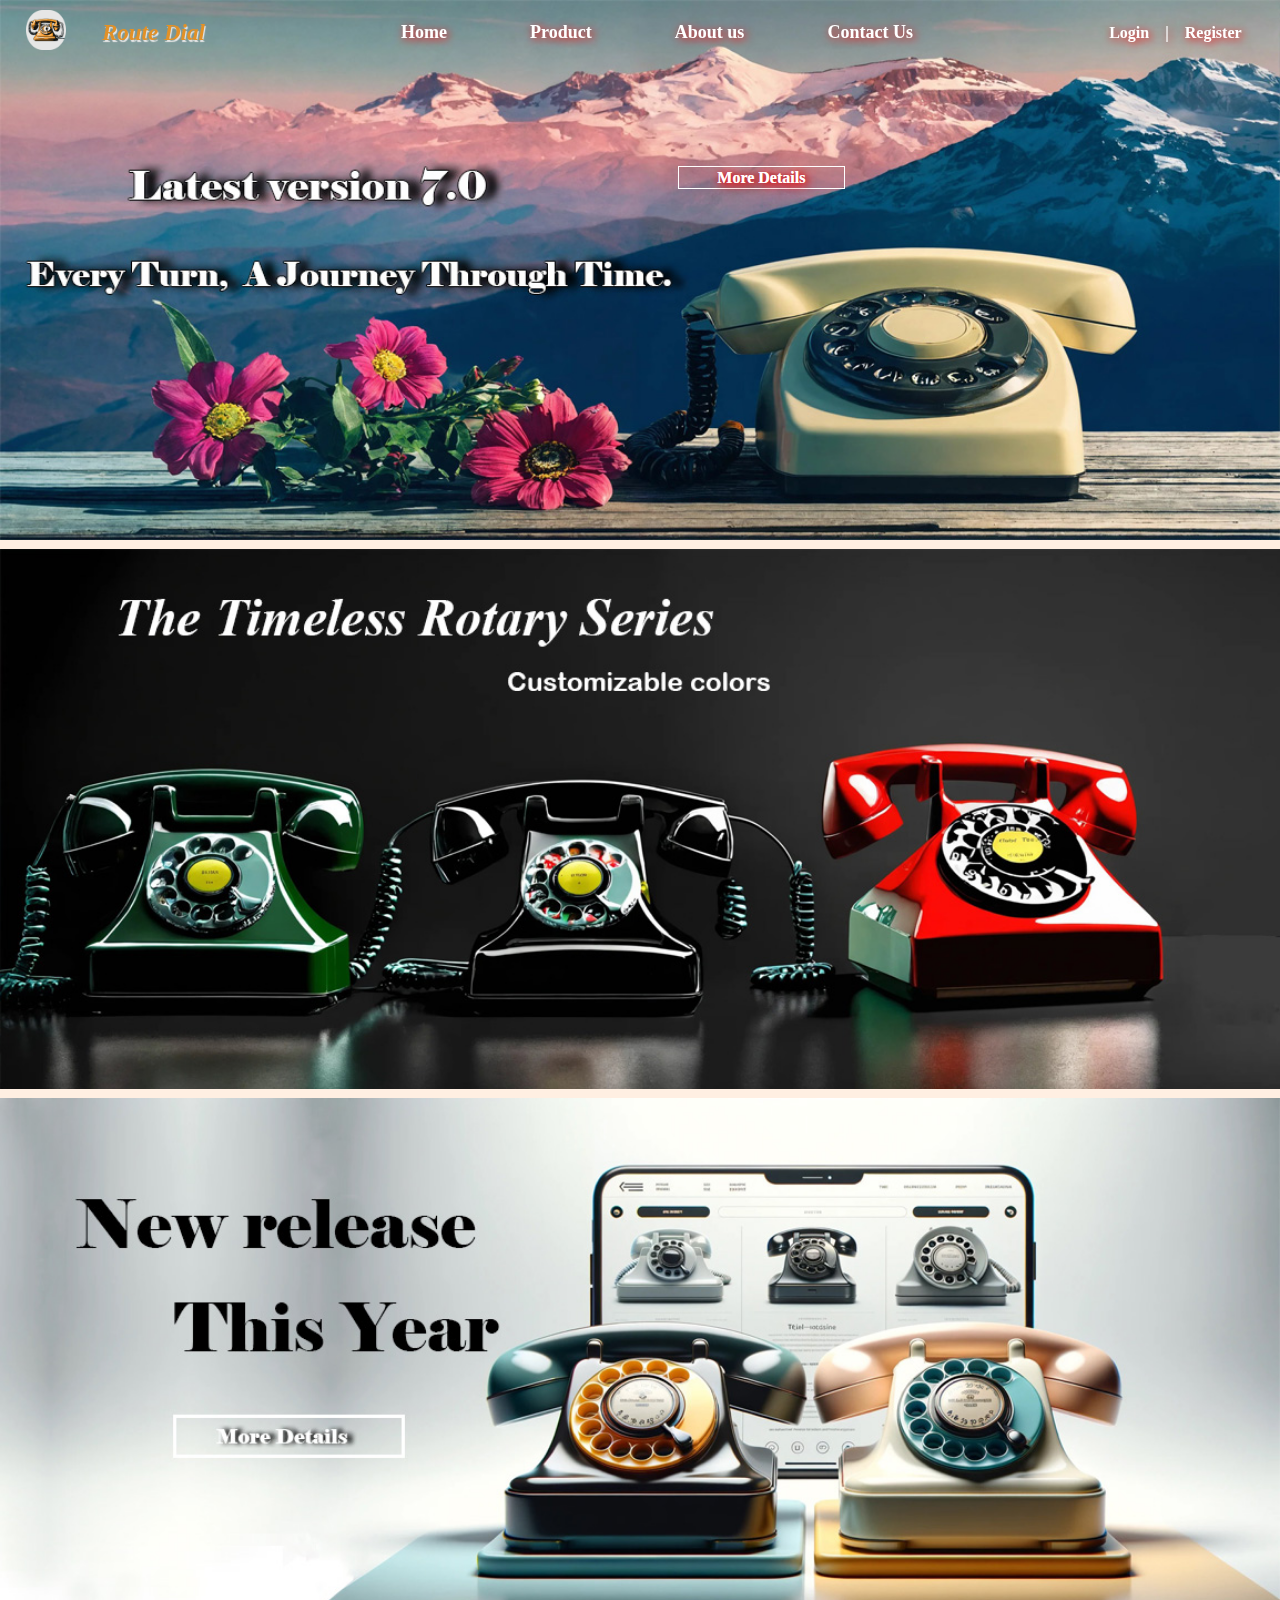
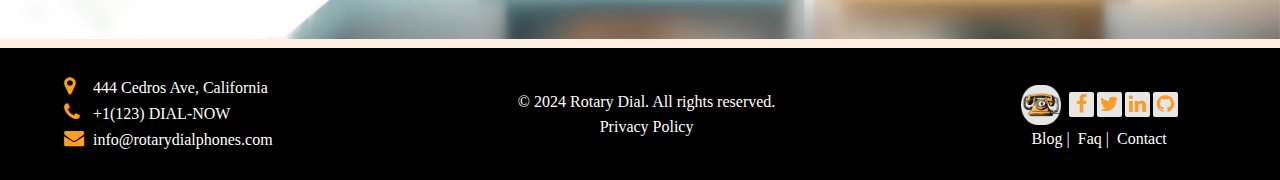
<file: index.html>
<!DOCTYPE html>
<html lang="en">

<head>
  <meta charset="UTF-8">
  <meta name="viewport" content="width=device-width, initial-scale=1.0">
  <meta name="description" content="A website of rotary dial telephone">
  <meta name="keywords" content="rotary dial telephone, telephone">
  <title>Home Page</title>
  <link rel="stylesheet" href="https://cdnjs.cloudflare.com/ajax/libs/font-awesome/4.7.0/css/font-awesome.min.css">
  <link rel="stylesheet" href="./Style.css">
  <link rel="icon" href="./images/logo.png">
</head>

<body>
  <!-- global header -->
  <header id="main-header"></header>

  <main>
    <!-- header picture -->
    <div>
      <img src="./images/1.jpg" alt="Header" class="image">
      <a href="#" class="moreDetail">More Details</a>
    </div>

    <!-- Two images slideshow -->
    <div class="pictureShow" id="pictureShow">
      <div>
        <img src="./images/2.jpg" alt="picture" class="image">
        <a href="#" class="moreDetail">More Details</a>
      </div>
      <div>
        <a href="#">
          <img src="./images/3.jpg" alt="picture" class="image">
        </a>
      </div>
    </div>

    <!-- Third part picture -->
    <div>
      <a href="#"><img src="./images/4.jpg" alt="picture" class="image"></a>
    </div>
  </main>

  <!-- global footer -->
  <footer id="footer-section"></footer>

  <script src="./JS.js"></script>


</body>

</html>
</file>
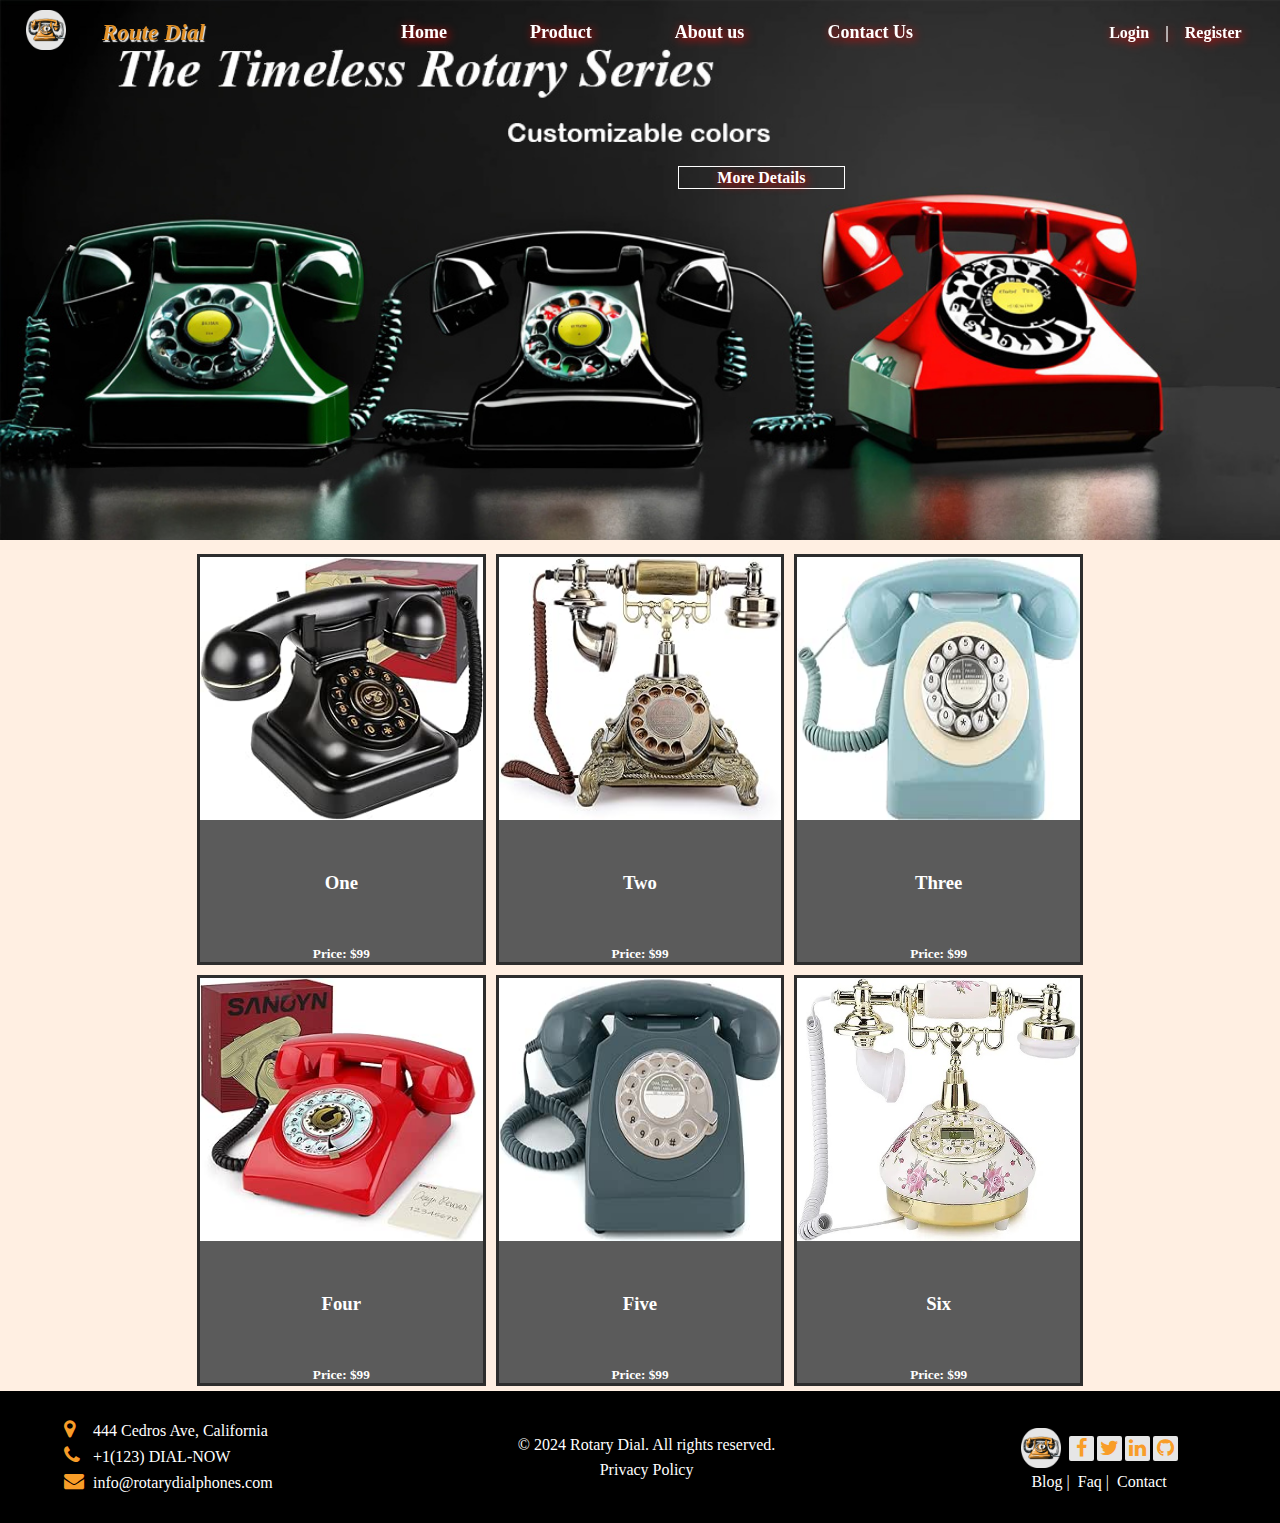
<file: 2.Product.html>
<!DOCTYPE html>
<html lang="en">

<head>
  <meta charset="UTF-8">
  <meta name="viewport" content="width=device-width, initial-scale=1.0">
  <meta name="description" content="A website of rotary dial telephone">
  <meta name="keywords" content="rotary dial telephone, telephone">
  <title>Product Page</title>
  <link rel="stylesheet" href="https://cdnjs.cloudflare.com/ajax/libs/font-awesome/4.7.0/css/font-awesome.min.css">
  <link rel="stylesheet" href="./Style.css">
  <link rel="icon" href="./images/logo.png">
</head>

<body>
  <!-- global header -->
  <header id="main-header"></header>

  <main>
    <!-- first part -->
    <section class="firstPart">
      <div class="pictureShow" id="pictureShow">
        <div>
          <img src="./images/2.jpg" alt="picture" class="image">
          <a href="#" class="moreDetail">More Details</a>
        </div>
        <div>
          <a href="#">
            <img src="./images/3.jpg" alt="picture" class="image">
          </a>
        </div>
      </div>
    </section>

    <!-- second part -->
    <section class="secondPart">
      <div class="card">
        <img src="./images/5.jpg" alt="picture">
        <a href="#">
          <h3>One</h3>
        </a>
        <h5>Price: $99</h5>
      </div>
      <div class="card">
        <img src="./images/6.jpg" alt="picture">
        <a href="#">
          <h3>Two</h3>
        </a>
        <h5>Price: $99</h5>
      </div>
      <div class="card">
        <img src="./images/7.jpg" alt="picture">
        <a href="#">
          <h3>Three</h3>
        </a>
        <h5>Price: $99</h5>
      </div>
      <div class="card">
        <img src="./images/8.jpg" alt="picture">
        <a href="#">
          <h3>Four</h3>
        </a>
        <h5>Price: $99</h5>
      </div>
      <div class="card">
        <img src="./images/9.jpg" alt="picture">
        <a href="#">
          <h3>Five</h3>
        </a>
        <h5>Price: $99</h5>
      </div>
      <div class="card">
        <img src="./images/10.jpg" alt="picture">
        <a href="#">
          <h3>Six</h3>
        </a>
        <h5>Price: $99</h5>
      </div>
    </section>
  </main>

  <!-- global footer -->
  <footer id="footer-section"></footer>

  <script src="./JS.js"></script>
</body>

</html>
</file>
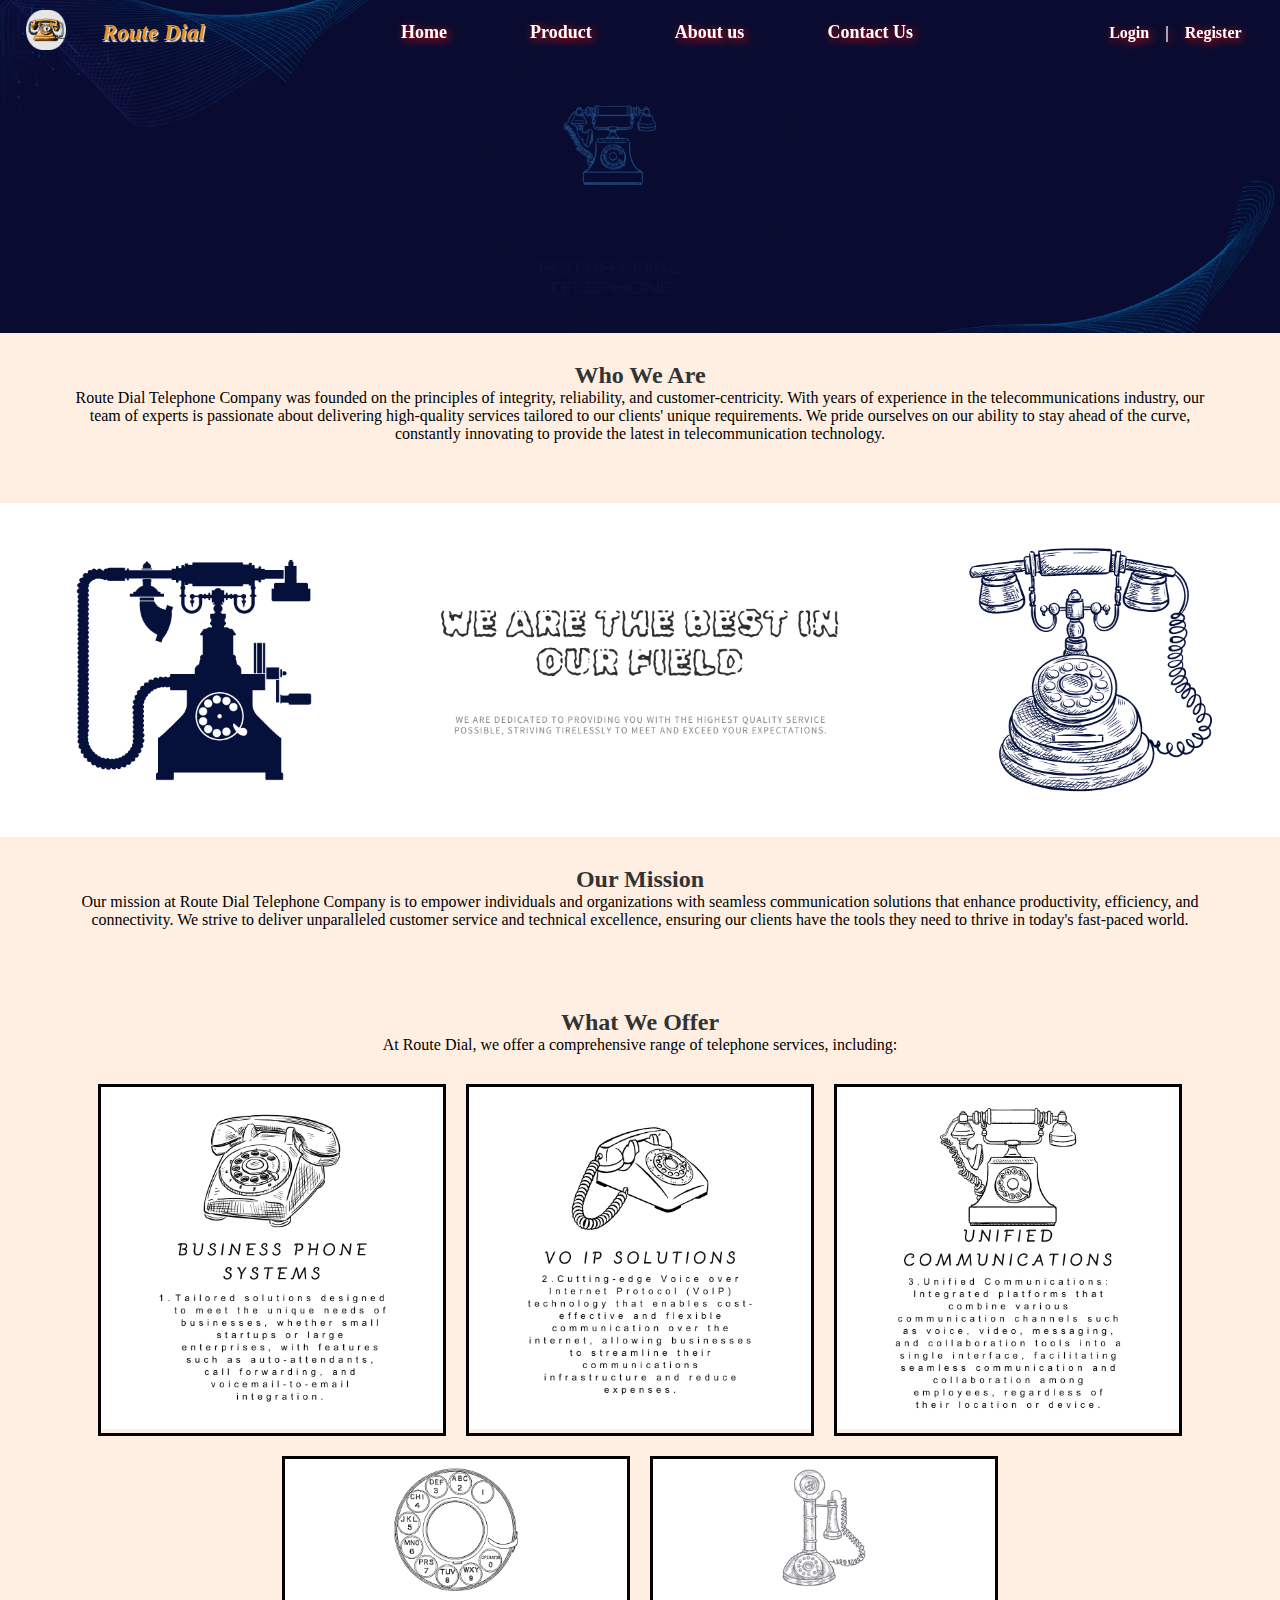
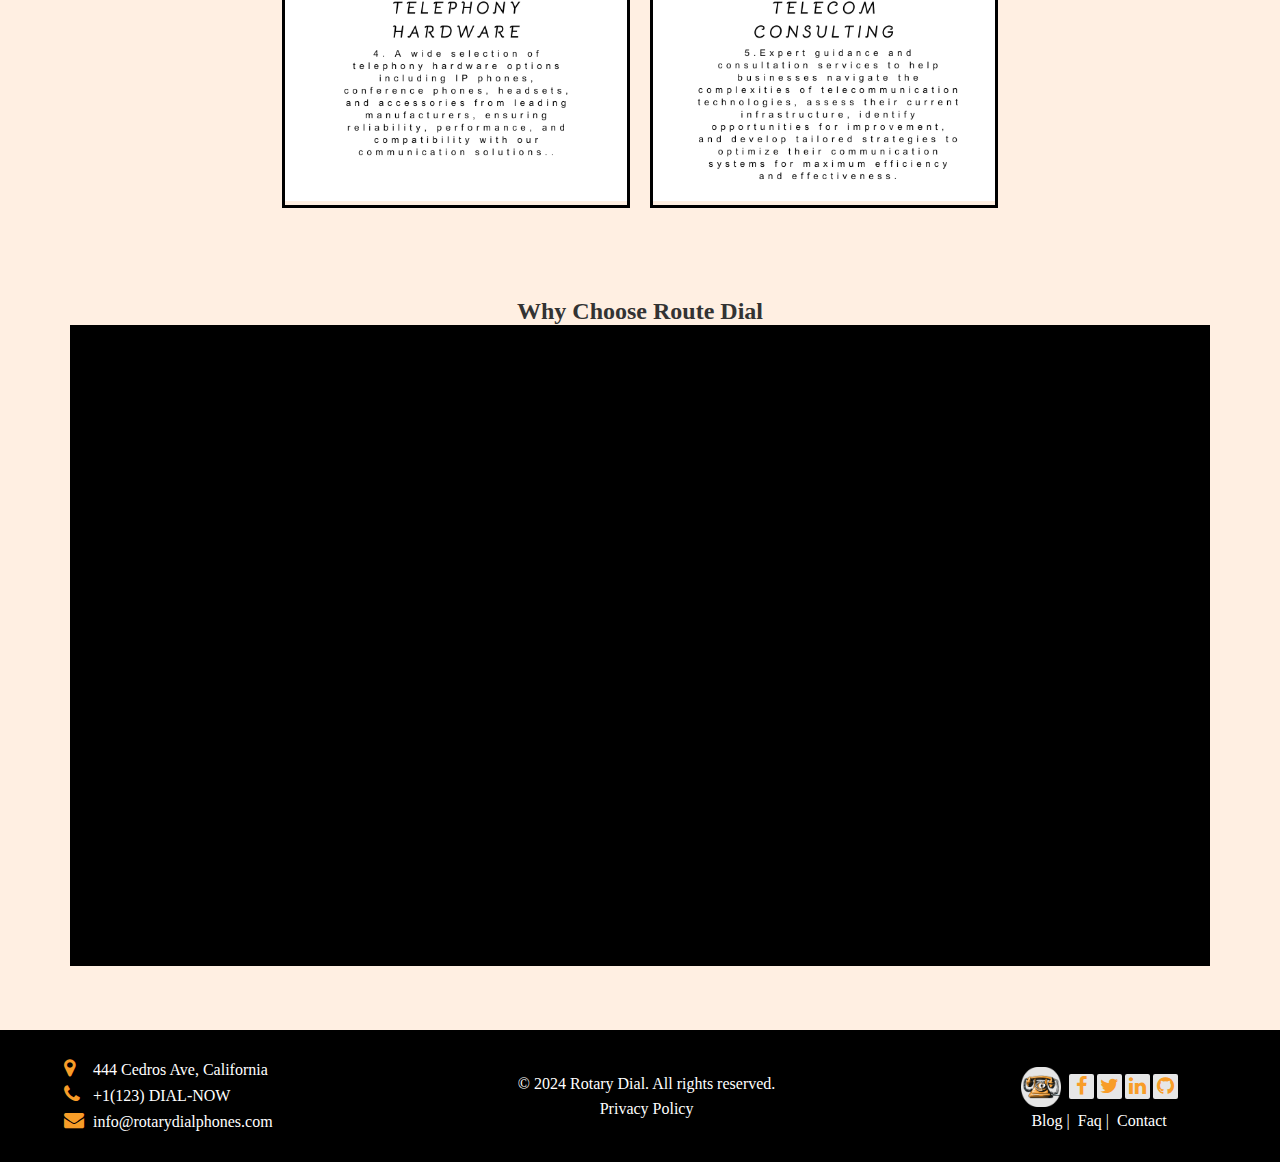
<file: About-Us.html>
<!DOCTYPE html>
<html lang="en">

<head>
  <meta charset="UTF-8">
  <meta name="viewport" content="width=device-width, initial-scale=1.0">
  <meta name="description" content="A website of rotary dial telephone">
  <meta name="keywords" content="rotary dial telephone, telephone">
  <title>Product Page</title>
  <link rel="stylesheet" href="https://cdnjs.cloudflare.com/ajax/libs/font-awesome/4.7.0/css/font-awesome.min.css">
  <link rel="stylesheet" href="stylek.css">
  <link rel="stylesheet" href="Style.css">
  <link rel="icon" href="./images/logo.png">
</head>

<body>
  <!-- global header -->
  <header id="main-header"></header>

  <main>
    <video id="background-video" autoplay muted loop>
      <source src="video1.mp4"
        type="video/mp4">
    </video>
    <section id="who-we-are">
      <h2>Who We Are</h2>
      <p>Route Dial Telephone Company was founded on the principles of integrity, reliability, and customer-centricity.
        With years of experience in the telecommunications industry, our team of experts is passionate about delivering
        high-quality services tailored to our clients' unique requirements. We pride ourselves on our ability to stay
        ahead of the curve, constantly innovating to provide the latest in telecommunication technology.</p>
    </section>
    <div id="picture-2">
      <img src="./images2/2.png" alt="we are the best in our field">
    </div>
    <section id="mission">
      <h2>Our Mission</h2>
      <p>Our mission at Route Dial Telephone Company is to empower individuals and organizations with seamless
        communication solutions that enhance productivity, efficiency, and connectivity. We strive to deliver
        unparalleled customer service and technical excellence, ensuring our clients have the tools they need to thrive
        in today's fast-paced world.</p>
    </section>

    <section id="what-we-offer">
      <h2>What We Offer</h2>
      <p>At Route Dial, we offer a comprehensive range of telephone services, including:</p>

      <div id="pictures-container">
        <div class="flexible-picture">
          <img src="./images2/picture1..png" alt="Picture 1">
        </div>
        <div class="flexible-picture">
          <img src="./images2/picture2.png" alt="Picture 2">
        </div>
        <div class="flexible-picture">
          <img src="./images2/picture3.png" alt="Picture 3">
        </div>
        <div class="flexible-picture">
          <img src="./images2/picture4.png" alt="Picture 4">
        </div>
        <div class="flexible-picture">
          <img src="./images2/picture5.png" alt="Picture 5">
        </div>
      </div>
    </section>



    <section id="why-choose-us">
      <h2>Why Choose Route Dial</h2>
      <video id="background-video2" autoplay muted loop>
        <source src="video2.mp4"
          type="video/mp4">
      </video>
    </section>
  </main>

  <!-- global footer -->
  <footer id="footer-section"></footer>

  <script src="JS.js"></script>
</body>

</html>
</file>
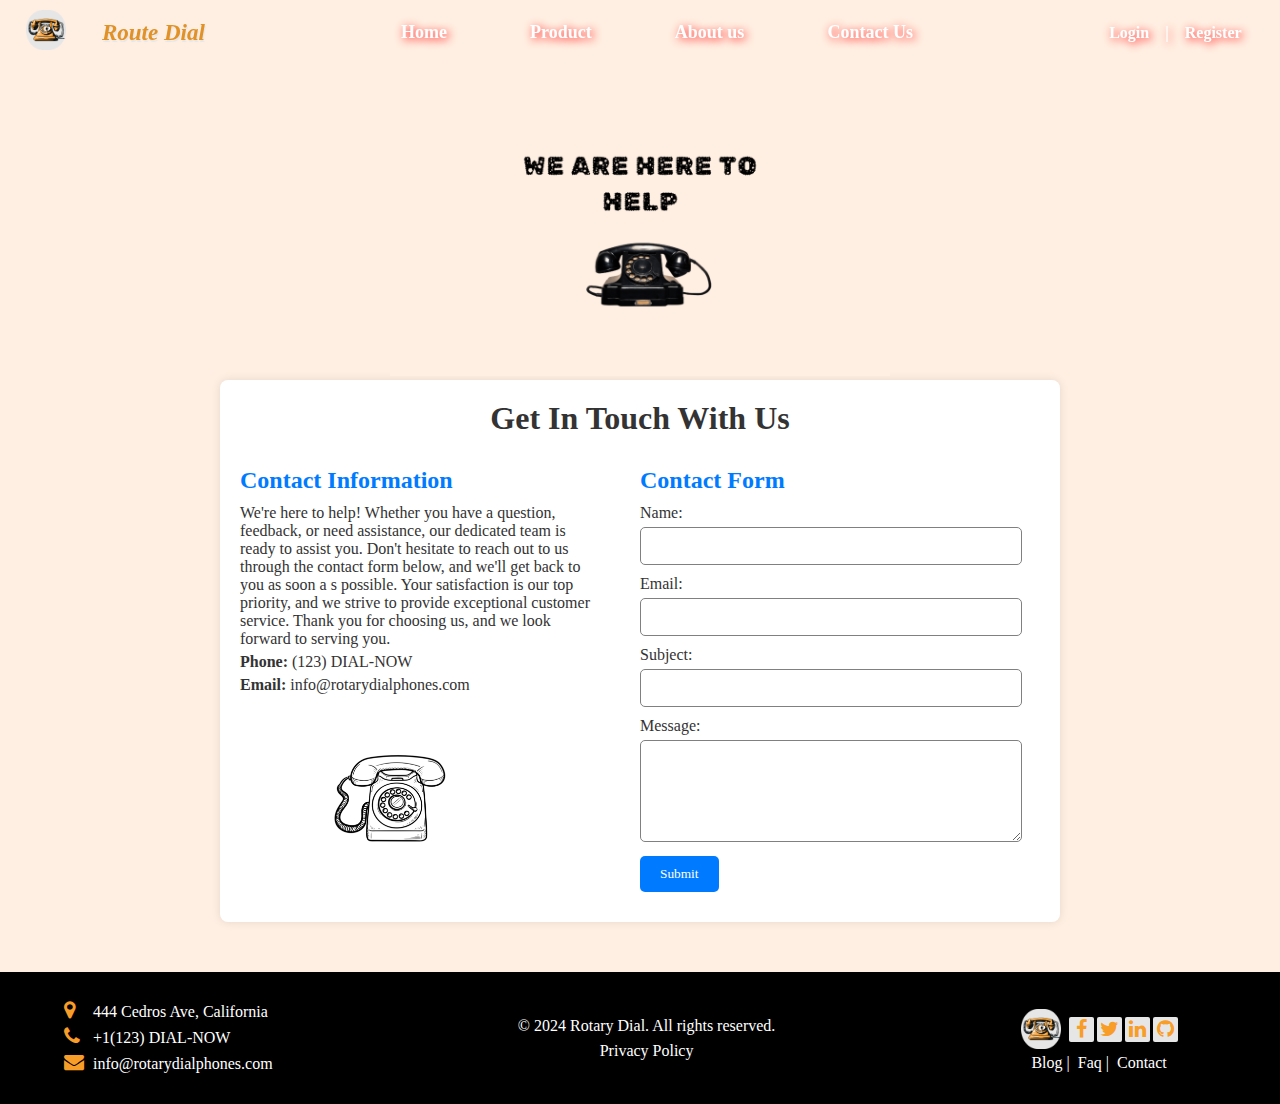
<file: contact.html>
<!DOCTYPE html>
<html lang="en">

<head>
    <meta charset="UTF-8">
    <meta name="viewport" content="width=device-width, initial-scale=1.0">
    <meta name="description" content="A website of rotary dial telephone">
    <meta name="keywords" content="rotary dial telephone, telephone">
    <title>Home Page</title>
    <link rel="stylesheet" href="https://cdnjs.cloudflare.com/ajax/libs/font-awesome/4.7.0/css/font-awesome.min.css">
    <link rel="stylesheet" href="style-CONTACT.css">
    <link rel="stylesheet" href="Style.css">
    <link rel="icon" href="./images/logo.png">
</head>

<body>
    <!-- global header -->
    <header id="main-header"></header>

    <div class="help" id="help">
        <img class="help" src="./images2/1.png" alt="we are here to help">
    </div>
    <div class="container">

        <h1>Get In Touch With Us</h1>
        <div class="contact-info">
            <div class="info">
                <h2>Contact Information</h2>
                <p class="text">
                    We're here to help! Whether you have a question,
                    feedback, or need assistance, our dedicated team is ready
                    to assist you. Don't hesitate to reach out to us through
                    the contact form below, and we'll get back to you as soon a
                    s possible. Your satisfaction is our top priority, and
                    we strive to provide exceptional customer service.
                    Thank you for choosing us, and we look forward to serving you.



                </p>
                <p><strong>Phone:</strong> (123) DIAL-NOW</p>
                <p><strong>Email:</strong> info@rotarydialphones.com</p>
                <img class="icon" src="./images2/TelaphoneIcon.png" alt="telephone icon">
            </div>
            <div class="contact-form">
                <h2>Contact Form</h2>
                <form action="#" method="POST">
                    <label for="name">Name:</label>
                    <input type="text" id="name" name="name" required>
                    <label for="email">Email:</label>
                    <input type="email" id="email" name="email" required>
                    <label for="subject">Subject:</label>
                    <input type="text" id="subject" name="subject" required>
                    <label for="message">Message:</label>
                    <textarea id="message" name="message" rows="5" required></textarea>
                    <button type="submit">Submit</button>
                </form>
            </div>
        </div>
    </div>

    <!-- global footer -->
    <footer id="footer-section"></footer>

    <script src="./JS.js"></script>
</body>

</html>
</file>
<file: Style.css>
* {
  margin: 0;
  padding: 0;
  text-decoration: none;
  list-style: none;
  font-family: 'Times New Roman', Times, serif;
}

/* Fix image carousel overflow */
main {
  overflow: hidden;
  background-color: rgb(255, 239, 226);
}


/* change text color of tag <a> */
a {

  color: #fff;
}

/* Change color on mouse hover */
a:hover {
  color: rgba(255, 0, 0, 1);
  opacity: 0.9;
  font-size: larger;
}

.fa:hover {
  color: rgba(255, 0, 0, 1);
  opacity: 0.8;
  cursor: pointer;
}


.logo {
  color: rgb(226, 145, 39);
  font-size: 23px;
  font-family: Sans-serif;
  font-weight: 900;
  font-style: italic;
  text-shadow: 1px 2px 1px rgb(230, 230, 230);
  justify-content: space-between;
  align-items: center;
  width: 14vw;

  display: flex;
}

.iconLogo {
  width: 40px;
  margin-right: 5px;
}



/* set nav */
#main-header {
  position: fixed;
  top: 0;
  left: 0;
  right: 0;
  z-index: 1000;

  display: flex;
  justify-content: space-between;
  align-items: center;
  max-width: 100%;
  height: 65px;
  padding: 0 3vw 0 2vw;
  background-color: rgba(0, 0, 0, 0);
  transition: background-color 0.5s ease;

}

/* set menu */
.menu {
  display: flex;
  width: 40vw;

  justify-content: space-between;
  font-size: 18px;
  font-weight: 600;
  text-shadow: 2px 2px 10px rgb(255, 0, 0);
  color: #fff
}

/* set log in and register */
.login {
  color: #fff;
  text-shadow: 2px 2px 10px rgb(255, 0, 0);
  font-weight: 600;
}

/* set image <div> tag */
.image {
  margin-bottom: 5px;
  position: relative;
  width: 100vw;
  height: auto;

}

.pictureShow {

  display: flex;
  transition: transform 0.5s ease;
}

.moreDetail {
  position: absolute;
  top: 13vw;
  right: 34vw;
  font-weight: 600;
  border: solid 1.5px white;
  padding: 0.1vw 3vw;
  text-shadow: 2px 2px 10px rgb(255, 0, 0);
}


/* set footer */
footer {
  display: flex;
  justify-content: space-between;
  align-items: center;
  background-color: black;
  color: #fff;
  padding: 3vh 8vw 3vh 5vw;

}

.footer-icons {
  display: flex;
  align-items: center;
  justify-content: space-evenly;
  margin: 5px auto;


}

.footer-icons a {

  width: 25px;
  height: 25px;
  background-color: rgb(230, 230, 230);
  border-radius: 2px;
  font-size: 20px;
  color: rgb(248, 157, 40);
  text-align: center;
  line-height: 25px;
  margin-left: 3px;
}

.footer-links {
  text-align: center;
}

.footer-left p {
  display: inline-block;
  margin: 4px 0;

}

.footer-left i {
  font-size: 20px;
  color: rgb(248, 157, 40);
  width: 25px;
}

.footer-center p {
  text-align: center;
  line-height: 25px;
}


.secondPart {
  display: flex;
  flex-direction: row;
  width: 70vw;
  flex-wrap: wrap;
  justify-content: center;
  align-content: flex-start;
  margin: 0 auto;
}

.card {
  background-color: rgb(91, 91, 91);
  display: flex;
  flex-direction: column;
  align-items: center;
  justify-content: space-between;
  flex: 1 0 27%;
  height: 45vh;
  margin: 5px;
  border: solid 3px rgba(0, 0, 0, 0.5);
}

.card img {
  height: 65%;
  width: 100%;

}

h5 {
  color: #fff;
}

.button div {
  width: 25px;
  height: 3px;
  background-color: #fff;
  margin: 4px;
}

.button {
  padding: 0 10px 25px 5px;
  display: none;
}


@media (max-width: 750px) {
  .logo p {
    display: none;
  }

  .menu {
    display: none;
    position: absolute;
    top: 65px;
    left: 0;
    width: 30vw;
    flex-direction: column;
    justify-content: flex-start;
    align-items: center;
    background-color: rgba(0, 0, 0, 0.85);

  }

  .menu li {
    padding: 3vw;
  }

  .menu:hover {
    display: block;
  }

  .button {
    display: block;
    position: absolute;
    left: 9%;
    top: 30%;


  }

  .button:hover+.menu {
    display: block;
  }

  .button:hover {
    opacity: 0.7;
    cursor: pointer;
  }

  .footer-center {
    display: none;
  }

  .card {
    flex: 1 0 40%;
  }

  .info {
    display: none;
  }

  .contact-form {
    margin: 0 auto;
  }


}
</file>
<file: style-CONTACT.css>
body {
    font-family: Arial, sans-serif;
    margin: 0;
    padding: 0;
    background-color: rgb(255, 239, 226);
}


.icon {
    position: relative;
    width: 120px;
    margin: 50px auto;
    margin-left: 90px;
}

.help {
    width: 500px;
    margin: 0 auto;
    padding-top: 5vh;
}

.container {
    max-width: 800px;
    width: 75vw;
    margin: 50px auto;
    padding: 20px;
    background-color: white;
    border-radius: 8px;
    box-shadow: 0 0 10px rgba(0, 0, 0, 0.1);
    margin-top: 0px;
    padding-top: 20px;

}

h1 {
    text-align: center;
    margin-bottom: 30px;
    color: #333;
}

.contact-info {
    display: flex;
    justify-content: space-between;
    align-items: flex-start;
}

.info {
    flex-basis: 45%;
    margin-right: 20px;
    color: #333;
}

.contact-form {
    flex-basis: 50%;
    color: #333;
}

.contact-info h2 {
    margin-bottom: 10px;
    color: #007bff;
}

.contact-info p {
    margin: 5px 0;
}

.contact-form label {
    display: block;
    margin-bottom: 5px;
}

.contact-form input,
.contact-form textarea {
    width: 90%;
    padding: 10px;
    margin-bottom: 10px;
    border: 1px solid gray;
    border-radius: 5px;
}

.contact-form textarea {
    resize: vertical;
}

.contact-form button {
    padding: 10px 20px;
    background-color: #007bff;
    color: #fff;
    border: none;
    border-radius: 5px;
    cursor: pointer;
}

.contact-form button:hover {
    background-color: #ff0000;
}
</file>
<file: stylek.css>
/* Reset CSS */


body {
  font-family: Arial, sans-serif;
}


section {
  margin-bottom: 40px;
  padding: 20px;
  text-align: center;
  margin-left: 50px;
  margin-right: 50px;
}

h2 {
  color: #333;
}

#background-video {
  min-width: 50%;
  max-width: 100%;
  max-height: 10%;
  margin: 0;
  padding: 0;

}
#background-video2 {
  min-width: 50%;
  max-width: 100%;
  max-height: 10%;
  margin: 0;
  padding: 0;

}
#picture-2 img {
  max-width: 100%;
  height: auto;
}

#pictures-container {
  display: flex;
  flex-wrap: wrap;
  justify-content: center;
  margin-top: 20px;
}

#who-we-are,
#mission {
  padding-top: 25px;
}

.flexible-picture {
  width: 30%;
  /* Adjust this value as needed */
  margin: 10px;
  border: solid 3px black;
}

.flexible-picture img {
  max-width: 100%;
  height: auto;

}
</file>
